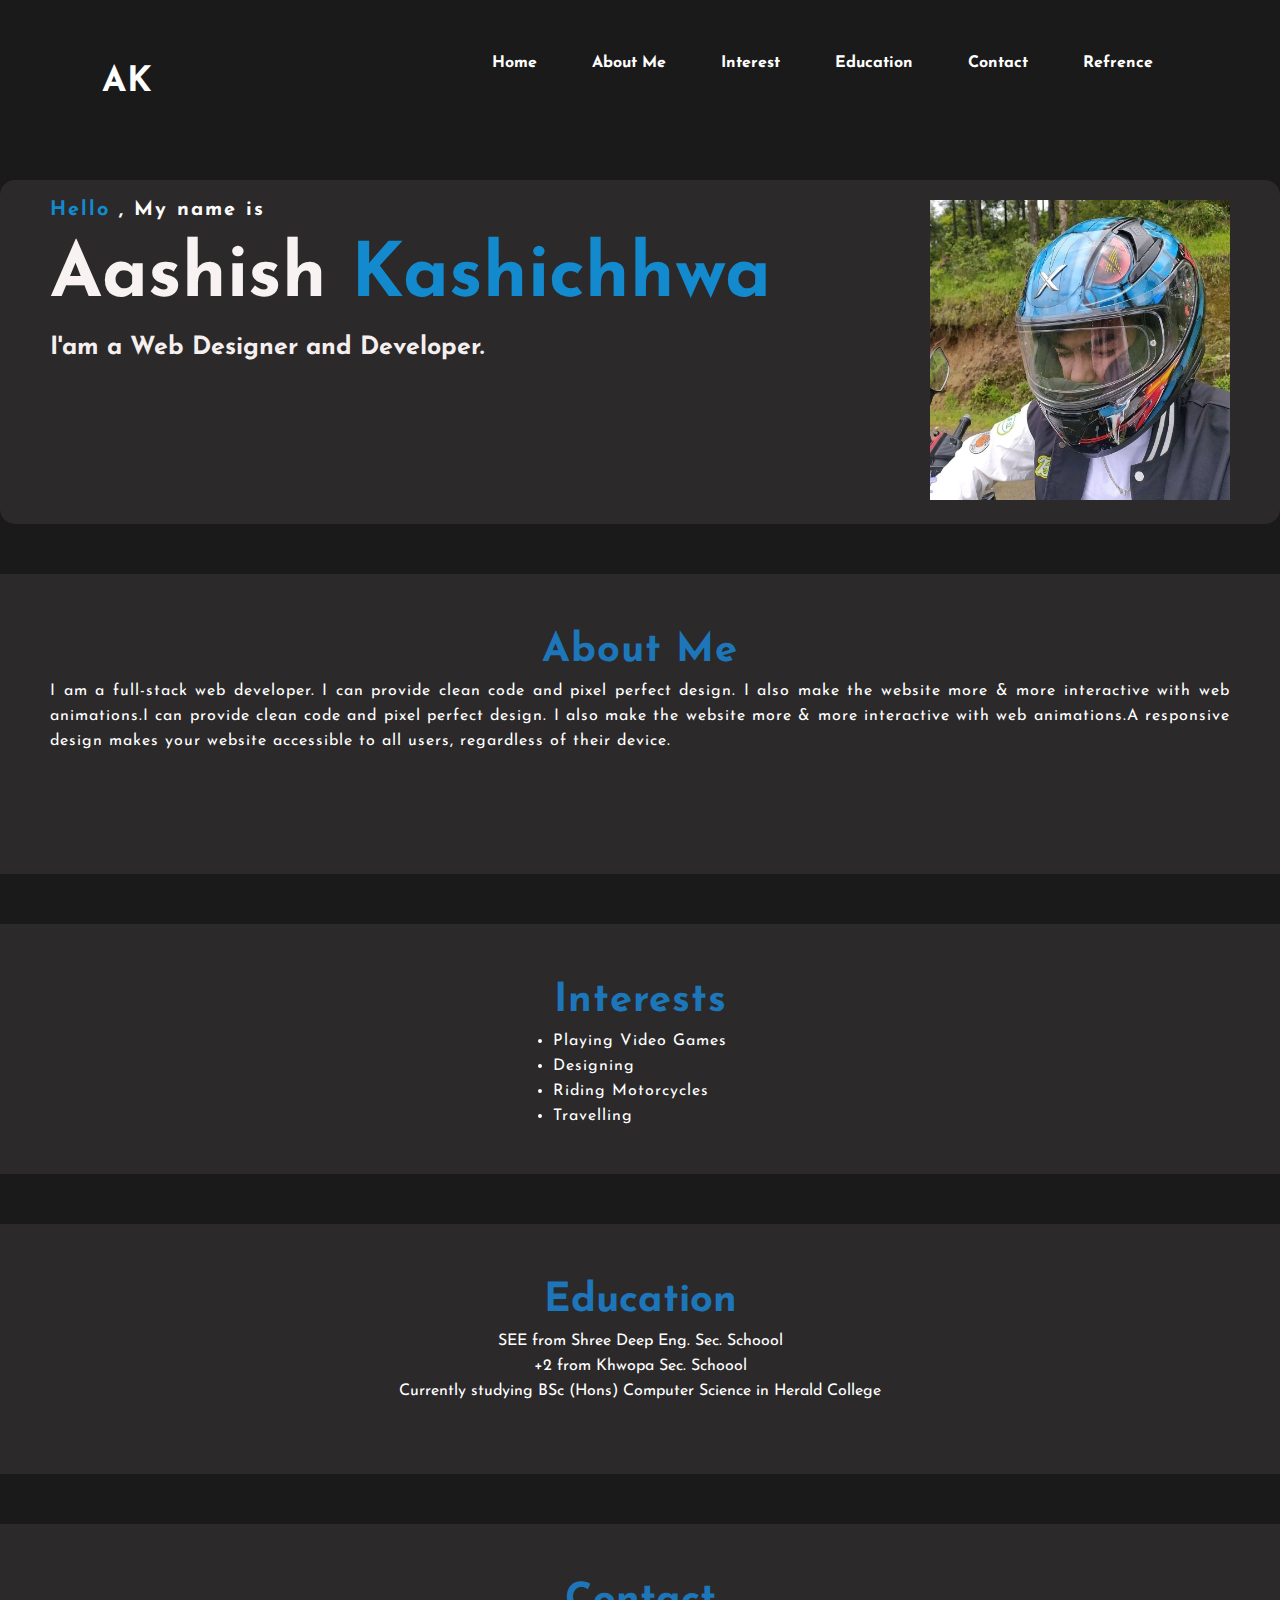
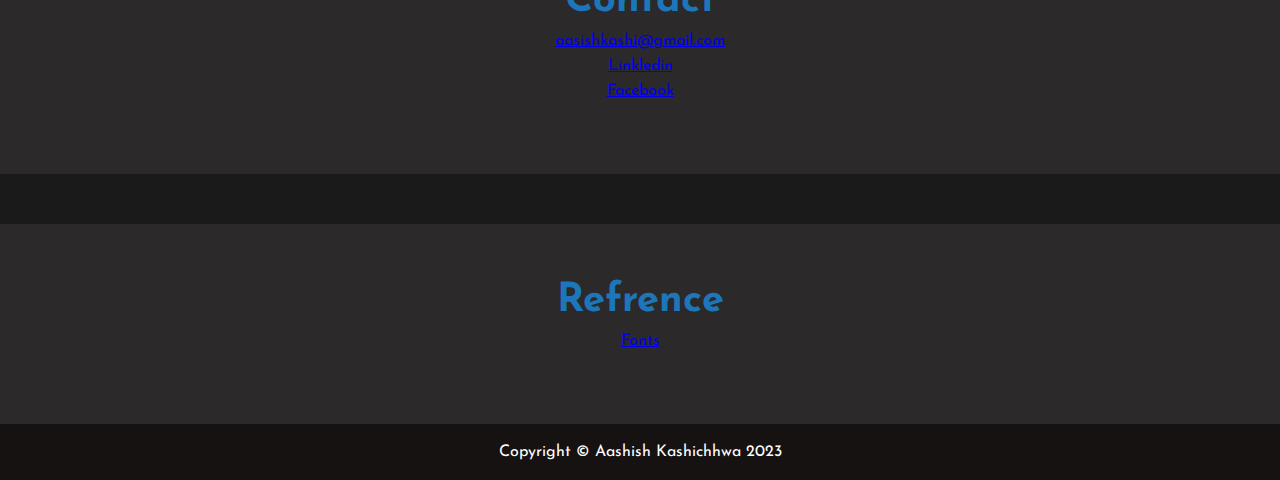
<file: index.html>
<!DOCTYPE html>
<html lang="en">
<head>
  <meta charset="UTF-8">
  <meta http-equiv="X-UA-Compatible" content="IE=edge">
  <meta name="viewport" content="width=device-width, initial-scale=1.0">
  <meta name = "keyword" content = "Aashish Kashichhwa">
  <meta name="description" content="I am a full-stack web developer. I can provide clean code and pixel perfect design.">
  <meta name="robots" content="NoFollow">
  <title>Aashish Kashichhwa</title>
  <meta property="og:url" content="https://www.facebook.com/aashish.kashichhwa">
  <meta property="og:type" content="">
  <meta property="og:title" content="Aashish Kashichhwa">
  <meta property="og:description" content="Portfolio Website of Aashish Kashichhwa">
  <meta property="og:image" content="https://www.facebook.com/photo/?fbid=3321565054787855&set=a.1421132511497795">
  <link rel="stylesheet" href="./css/portfolio.css">
  <link
    href="https://fonts.googleapis.com/css2?family=Josefin+Sans:ital,wght@0,100;0,200;0,300;0,400;0,500;0,600;0,700;1,100;1,200;1,300;1,400;1,500;1,600;1,700&display=swap"
    rel="stylesheet">
  <link rel="stylesheet" href="https://cdnjs.cloudflare.com/ajax/libs/font-awesome/5.15.3/css/all.min.css"
    integrity="sha512-iBBXm8fW90+nuLcSKlbmrPcLa0OT92xO1BIsZ+ywDWZCvqsWgccV3gFoRBv0z+8dLJgyAHIhR35VZc2oM/gI1w=="
    crossorigin="anonymous" referrerpolicy="no-referrer" />
</head>

<body>
  <div class="Container">
    <nav>
      <h1 class="logo">AK</h1>
      <ul>
        <li><a href="#">Home</a></li>
        <li><a href="#about">About Me</a></li>
        <li><a href="#interest">Interest</a></li>
        <li><a href="#education">Education</a></li>
        <li><a href="#contact">Contact</a></li>
        <li><a href="#refrence">Refrence</a></li>
      </ul>
    </nav>

  </div>
  <div class="content">
    <div class="subcontent">
      <h4> <span> Hello </span>, My name is</h4>
      <h1>Aashish <span>Kashichhwa</span></h1>
      <h3>I'am a Web Designer and Developer.</h3>
    </div>
    <div class="subcontent2">
      <img src="./img/pp.jpg" alt="Aashish Kashichhwa" srcset="" title="Aashish Kashichhwa">
    </div>
  </div>
  <div class="details">
    <div class="aboutme" id="about">
      <h2>About Me</h2>
      <p>I am a full-stack web developer. I can provide clean code and pixel perfect design. I also make the
        website more & more interactive with web animations.I can provide clean code and pixel perfect
        design. I also make the website more & more interactive with web animations.A responsive design
        makes your website accessible to all users, regardless of their device.</p>
      </div>
      <div id="interest">
        <h2>Interests</h2>
        <ul>
          <li>Playing Video Games</li>
          <li>Designing</li>
          <li>Riding Motorcycles</li>
          <li>Travelling</li>
        </ul>
      </div>
      <div id="education">
        <h2>Education</h2>
        <ul>
          <li>SEE from Shree Deep Eng. Sec. Schoool</li>
          <li>+2 from Khwopa Sec. Schoool</li>
          <li>Currently studying BSc (Hons) Computer Science in Herald College</li>
        </ul>
      </div>
      <div id="contact">
        <h2>Contact</h2>
        <ul>
          <li><a href="aasishkashi@gmail.com">aasishkashi@gmail.com</a></li>
          <li><a href="https://www.linkedin.com/in/aashish-kashichhwa-78810b25a/">Linkledin</a></li>
          <li><a href="https://www.facebook.com/aashish.kashichhwa">Facebook</a></li>
        </ul>
      </div>
      <div id="refrence">
        <h2>Refrence</h2>
        <a
          href="https://fonts.googleapis.com/css2?family=Josefin+Sans:ital,wght@0,100;0,200;0,300;0,400;0,500;0,600;0,700;1,100;1,200;1,300;1,400;1,500;1,600;1,700&display=swap">Fonts</a>
      </div>
  </div>
  <!-- <a href=""><button type="button">Download CV</button></a> -->
  <footer>
    <p>Copyright © Aashish Kashichhwa 2023</p>
  </footer>
</body>
</html>
</file>
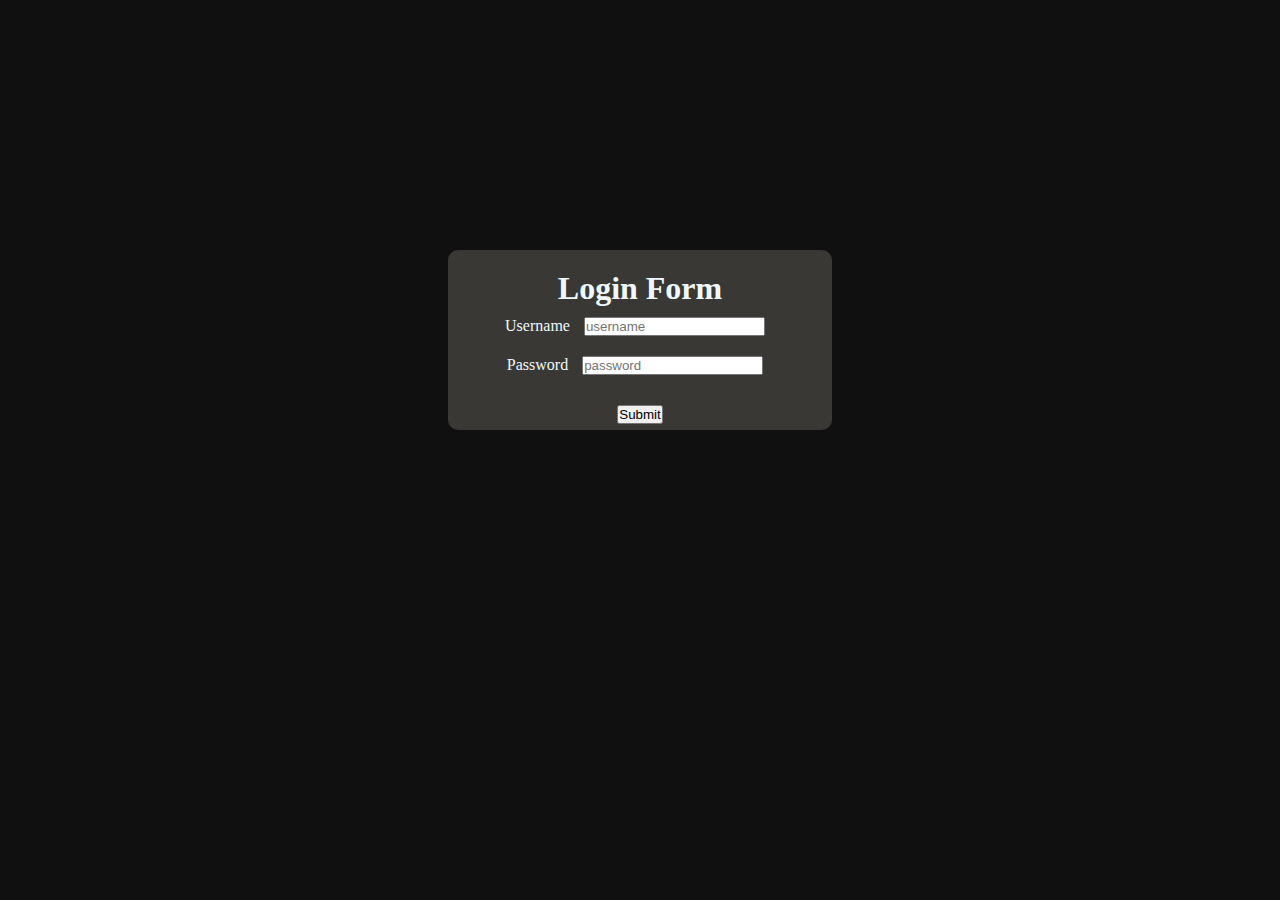
<file: index2.html>
<!DOCTYPE html>
<html lang="en">

<head>

    <meta charset="UTF-8">

    <meta http-equiv="X-UA-Compatible" content="IE=edge">

    <meta name="viewport" content="width=device-width, initial-scale=1.0">
    <title>Log In</title>
    <link rel="stylesheet" href="./css/index.css">
</head>

<body>
    <div class="content">
        <form onsubmit="return validate()" action="portfolio.html">
            <h1>Login Form</h1>
            <label>Username</label>
            <input id="uname" type="text" placeholder="username"><br>
            <label>Password</label>
            <input id="pass" type="password" placeholder="password"><br>
            <button id="btn">Submit</button>
        </form>
    </div>
    <script src="./javascript/index.js"></script>
</body>

</html>
</file>
<file: css/portfolio.css>
* {
	padding: 0;
	margin: 0;
	font-family: "Josefin Sans", sans-serif;
	box-sizing: border-box;
  }
  
  .logo {
	color: white;
	font-size: 35px;
	letter-spacing: 1px;
	cursor: pointer;
	
  }
  
  .Container {
	height: 20vh;
	width: 100%;
	background-color: #1b1a1a;
	background-size: cover;
	background-position: center;
  }
  body{
	background-color: #1b1a1a;
  }
  
  nav {
	display: flex;
	justify-content:space-between;
	padding-top: 45px;
	padding-left: 8%;
	padding-right: 8%;
	height: 50vh;
  }
  
  nav ul li {
	list-style-type: none;
	display: inline-block;
	padding: 10px 25px;
  }
  
  nav ul li a {
	color: white;
	text-decoration: none;
	font-weight: bold;
	text-transform: capitalize;
  }
  
  nav ul li a:hover {
	color: #0aa8ec;
	transition: 0.4s;
  }
  
  .content{
	display: flex;
	justify-content: space-between;
	background-color: rgb(43, 41, 41);
	padding-top: 20px;
	padding-left: 50px;
	padding-right: 50px;
	padding-bottom: 20px;
	border-radius: 15px;
  }
  #icon{
	color: #fff;
  }
  .content img{
	height:300px ;
	width: 100%;
  }
  
  h1 {
	color: rgb(248, 242, 242);
	margin: 20px 0px 20px;
	font-size: 75px;
  }
  
  h3 {
	color: rgb(245, 239, 239);
	font-size: 25px;
	margin-bottom: 50px;
  }
  
  h4 {
	color: rgb(251, 251, 251);
	letter-spacing: 2px;
	font-size: 20px;
  }
  
  span {
	color: #138ace;
  }
  
  
  .aboutme{
	margin-top: 50px;
	padding-top: 50px;
	padding-right: 50px;
	padding-left: 50px;
	width: 350;
	height: 300px;
	background-color: rgb(43, 41, 41);
	line-height: 25px;
	text-align: justify;
	letter-spacing: 1px;
	color: #fff;
	
  }
  #interest  {
	background-color: rgb(43, 41, 41);
	height: 250px;
	margin-top: 50px;
	text-align: center;
	padding-left: 50px;
	padding-right: 50px;
	padding-top: 50px;
	color: #fff;
	line-height: 25px;
	letter-spacing: 1px;
  
  }
  #interest ul {
	display: inline-block;
	text-align: left;
  }
  #education {
	background-color: rgb(43, 41, 41);
	height: 250px;
	margin-top: 50px;
	padding-left: 50px;
	padding-right: 50px;
	padding-top: 50px;
	color: #fff;
	text-align: center;
	line-height: 25px;
  }
  #education ul{
	list-style: none;
	display: inline-block;
	text-align: center;
  }
  
  #contact{
	background-color: rgb(43, 41, 41);
	height: 250px;
	margin-top: 50px;
	padding-left: 50px;
	padding-right: 50px;
	padding-top: 50px;
	color: #fff;
	text-align: center;
	line-height: 25px;
  }
  
  #contact ul{
	display: inline-block;
	text-align: center;
	list-style: none;
  }
  #refrence{
	height: 200px;
	background-color: rgb(43, 41, 41);
	margin-top: 50px;
	padding-left: 50px;
	padding-right: 50px;
	padding-top: 50px;
	color: #fff;
	text-align: center;
	line-height: 25px;
  }
  
  #refrence ul{
	display: inline-block;
	text-align: left;
  }
  
  h2{
	text-align: center;
	color:rgb(29, 118, 185);
	font-size: 40px;
	padding: 15px;
	
  }
  
  
  button {
	background-color: #00f93a;
	color: white;
	text-decoration: none;
	border: 2px solid transparent;
	font-weight: bold;
	padding: 13px 30px;
	border-radius: 30px;
	transition: 0.4s;
	align-items: center;
  
	
  }
  
  
  footer {
	background-color: #161212;
	color: #fff;
	padding: 20px;
	text-align: center;
	}
	
	@media screen and (max-width: 420px) {
	  nav{
		height: 145px;
	  }
	  .content{
		flex-wrap:wrap ;
	  }
	  .content img{
		height:250px ;
	  }
	  h1{
		font-size: 30px;
		color: blue;
	  }
	  h3{
		font-size: 20px;
	  }
	  h4{
		font-size: 15px;
	  }
	}
	@media screen and (max-width: 420px) {
  
	}
</file>
<file: css/index.css>
* {
  margin: 0px;
  padding: 0px;
  box-sizing: border-box;
}

body {
  text-align: center;
  background-color: rgb(16, 16, 16);
}
form {
  display: inline-block;
}
form {
  background-color: rgb(58, 56, 53);

  /* height:300px; */
  width: 30%;
  height:180px;
  padding: 20px;
  color: aliceblue;
  border-radius: 10px;
  
}
.content{
    padding-top: 250px;
}
#uname{
    padding: px;
    margin: 10px;
}
#pass{
    padding: px;
    margin: 10px;
    
}
#btn{
    margin: 20px;;
    cursor: pointer;
}
</file>
